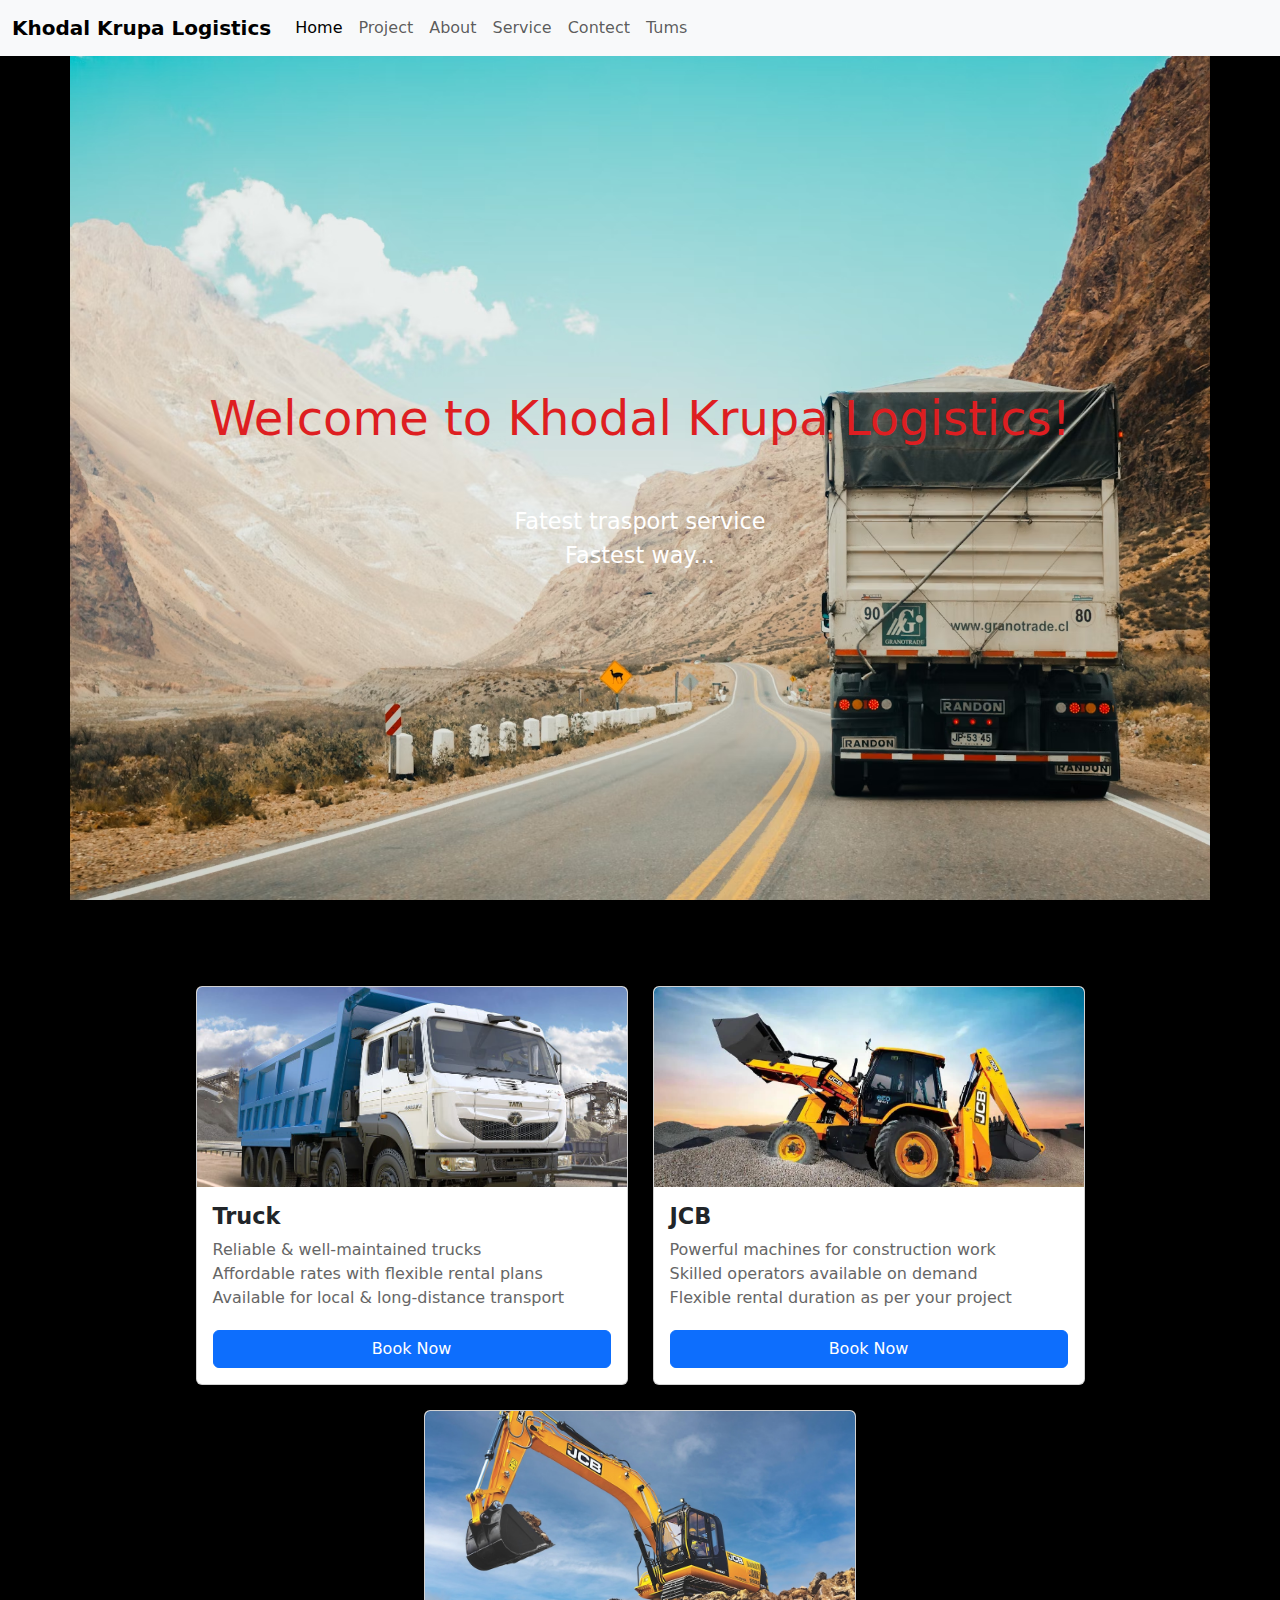
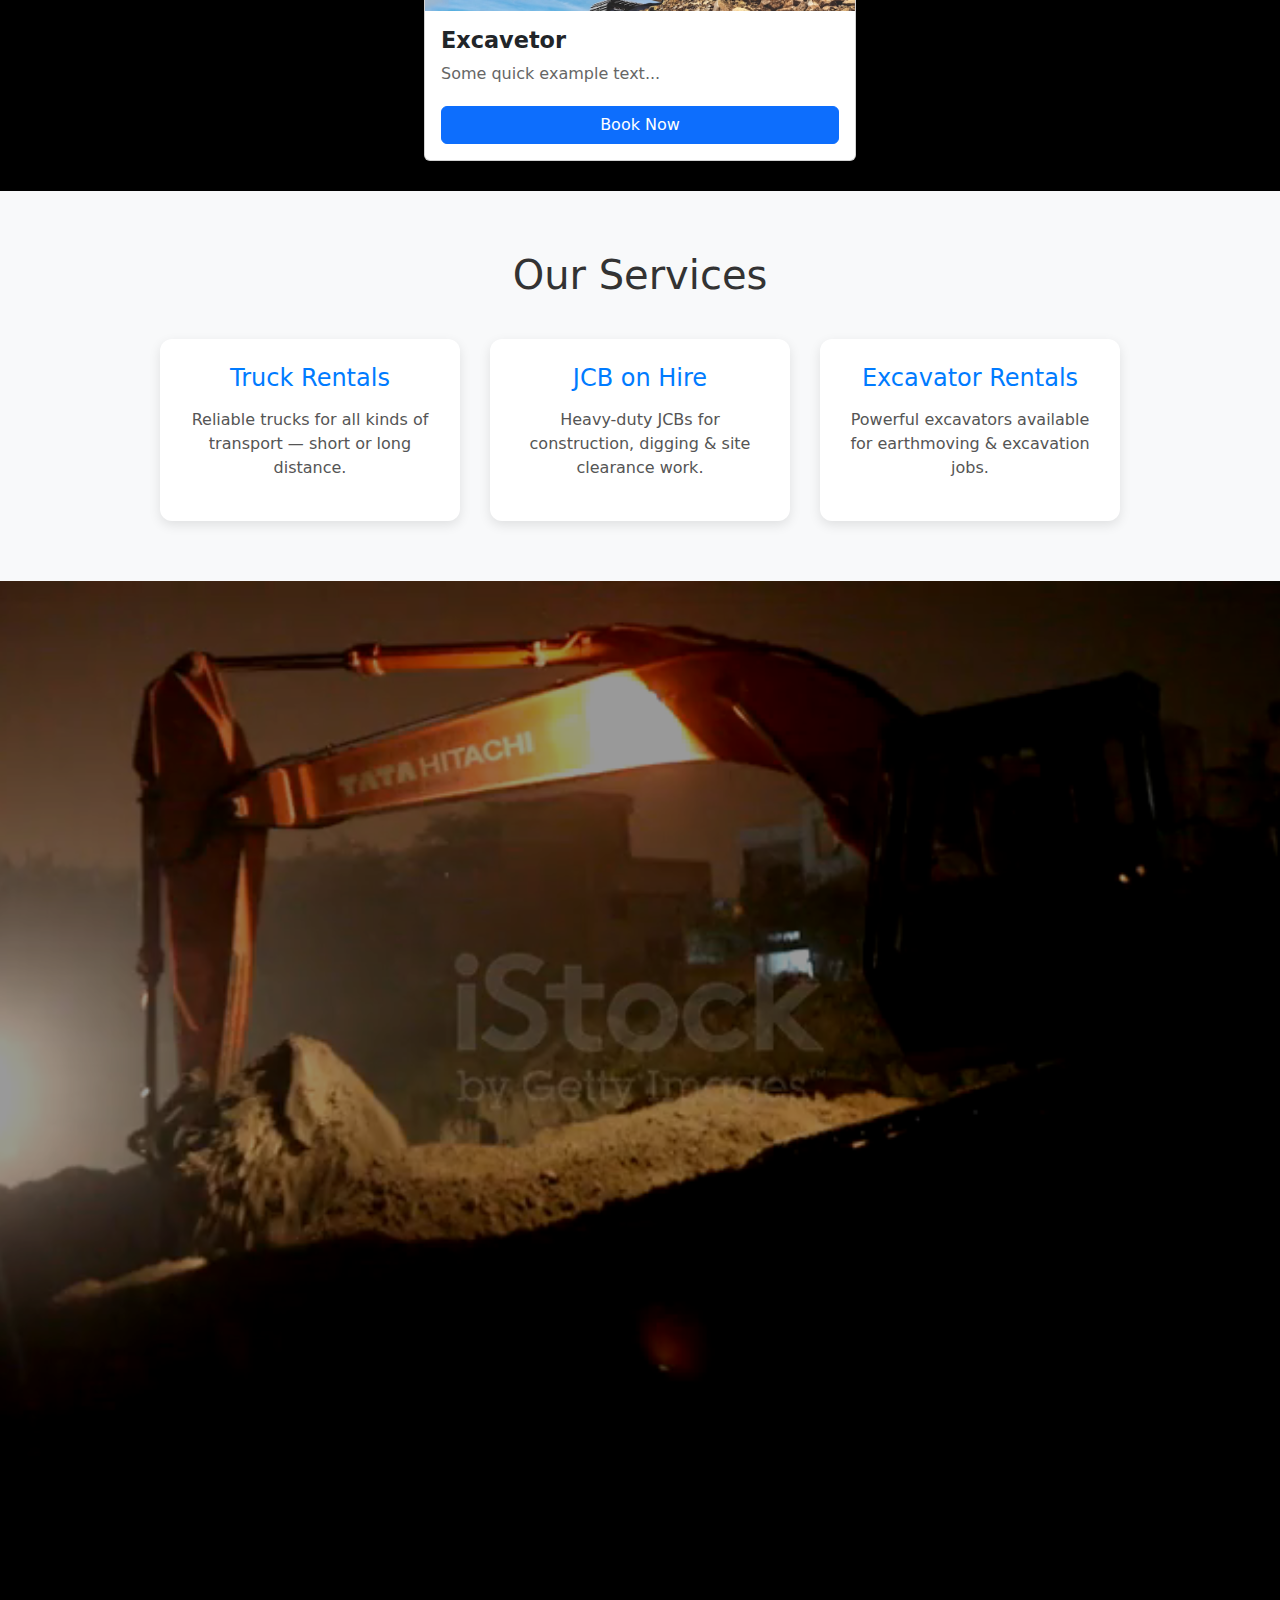
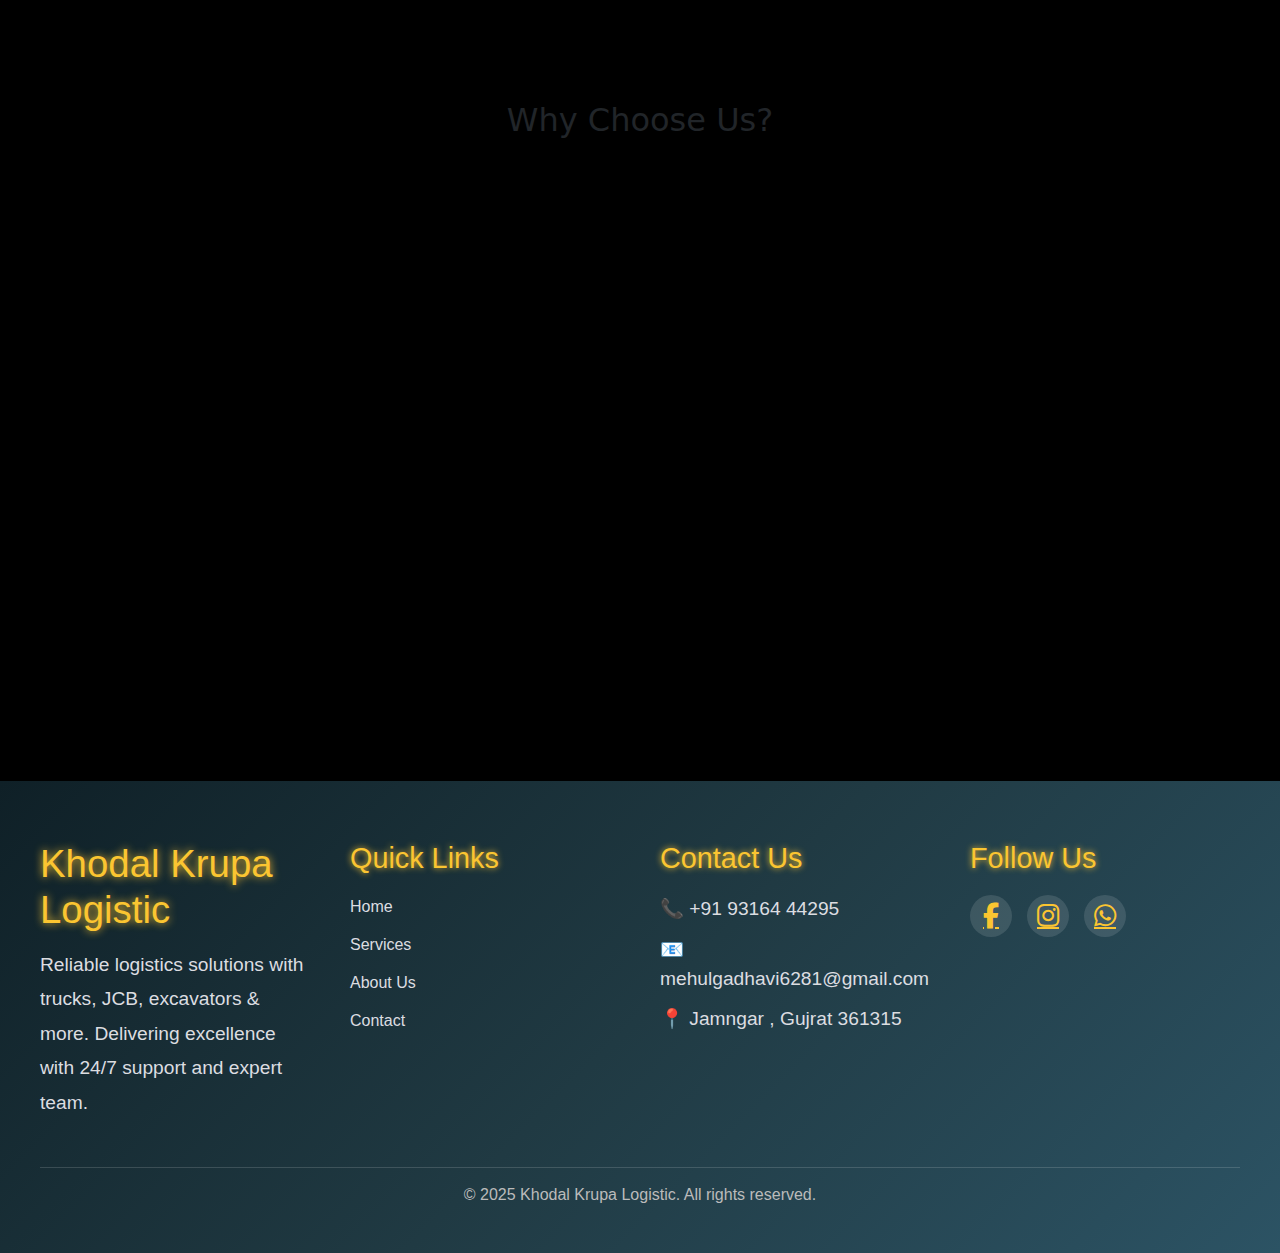
<file: index.html>
<!DOCTYPE html>
<html lang="en">

<head>
    <title>Khodal Krupa Logistic</title>
    <link rel="stylesheet" href="style.css">
    <link href="https://cdn.jsdelivr.net/npm/bootstrap@5.3.0/dist/css/bootstrap.min.css" rel="stylesheet">
    <link rel="stylesheet" href="https://cdnjs.cloudflare.com/ajax/libs/font-awesome/6.4.0/css/all.min.css" />

</head>

<body class="body">

    <nav class="navbar navbar-expand-lg navbar-light bg-light">
        <div class="container-fluid">
            <a class="navbar-brand ln bname" href="/index.html">Khodal Krupa Logistics</a>
            <button class="navbar-toggler" type="button" data-bs-toggle="collapse" data-bs-target="#navbarNavDropdown"
                aria-controls="navbarNavDropdown" aria-expanded="false" aria-label="Toggle navigation">
                <span class="navbar-toggler-icon"></span>
            </button>
            <div class="collapse navbar-collapse" id="navbarNavDropdown">
                <ul class="navbar-nav">
                    <li class="nav-item">
                        <a class="nav-link active" aria-current="page" href="/index.html">Home</a>
                    </li>
                    <li class="nav-item">
                        <a class="nav-link" href="/Project.html">Project</a>
                    </li>
                    <li class="nav-item">
                        <a class="nav-link" href="/About.html">About</a>
                    </li>
                    <li class="nav-item">
                        <a class="nav-link" href="/Service.html">Service</a>
                    </li>
                    <li class="nav-item">
                        <a class="nav-link" href="/Contect.html">Contect</a>
                    </li>
                    <li class="nav-item">
                        <a class="nav-link" href="/Tums.html">Tums</a>
                    </li>
                    <li class="nav-item  dd">
                        <ul class="dropdown-menu" aria-labelledby="navbarDropdownMenuLink">
                            <li><a class="dropdown-item" href="/Project.html">Project</a></li>
                            <li><a class="dropdown-item" href="/About.html">About</a></li>
                            <li><a class="dropdown-item" href="Service.html">Service</a></li>
                            <li><a class="dropdown-item" href="/Contect.html">Contect</a></li>
                            <li><a class="dropdown-item" href="/Tums.html">Tums</a></li>
                        </ul>
                    </li>
                </ul>
            </div>
        </div>
    </nav>
    <main>
        <div class="container">
            <h1 class="hname">Welcome to Khodal Krupa Logistics!</h1>
            <p class="sopan">Fatest trasport service <br> Fastest way...</p>
        </div>
        <div class="works">
            <div class="cards">

                <div class="card" style="width: 27rem;">
                    <img src="truck.jpg" class="card-img-top" alt="...">
                    <div class="card-body">
                        <h5 class="card-title">Truck</h5>
                        <p class="card-text">Reliable & well-maintained trucks <br>
                            Affordable rates with flexible rental plans <br>
                            Available for local & long-distance transport</p>
                        <a href="#" class="btn btn-primary">Book Now</a>
                    </div>
                </div>

                <div class="card" style="width: 27rem;">
                    <img src="jcb.jpg" class="card-img-top" alt="...">
                    <div class="card-body">
                        <h5 class="card-title jt">JCB</h5>
                        <p class="card-text">Powerful machines for construction work <br>
                            Skilled operators available on demand <br>
                            Flexible rental duration as per your project</p>
                        <a href="#" class="btn btn-primary">Book Now</a>
                    </div>
                </div>

                <div class="card" style="width: 27rem;">
                    <img src="hitachi.jpg" class="card-img-top" alt="...">
                    <div class="card-body">
                        <h5 class="card-title">Excavetor</h5>
                        <p class="card-text">Some quick example text...</p>
                        <a href="#" class="btn btn-primary">Book Now</a>
                    </div>
                </div>

            </div>
        </div>

        </div>
        </div>
        </div>
        </div>
    
    </main>
    <section class="our-services">
  <h2>Our Services</h2>
  <div class="service-cards">
    
    <div class="service-card">
      <h3>Truck Rentals</h3>
      <p>Reliable trucks for all kinds of transport — short or long distance.</p>
    </div>

    <div class="service-card">
      <h3>JCB on Hire</h3>
      <p>Heavy-duty JCBs for construction, digging & site clearance work.</p>
    </div>

    <div class="service-card">
      <h3>Excavator Rentals</h3>
      <p>Powerful excavators available for earthmoving & excavation jobs.</p>
    </div>

  </div>
</section>
<section class="video-section">
        <video autoplay muted loop playsinline class="background-video">
            <source src="video.mp4" type="video/mp4" />
            Your browser does not support the video tag.
        </video>
        <div class="video-overlay">
            <h1 class="animated-text">Welcome to Khodal Krupa Logistic</h1>
            <p class="animated-subtext">Reliable & Fast Logistics Solutions</p>
        </div>
    </section>
    <section class="why-choose section-padding">
  <div class="container">
    <h2>Why Choose Us?</h2>
    <ul class="highlights">
      <li><strong>10+ Years Experience</strong> in logistics and heavy machinery services.</li>
      <li><strong>500+ Happy Clients</strong> across various industries.</li>
      <li><strong>24/7 Support</strong> to assist you anytime.</li>
      <li><strong>Affordable Pricing</strong> without compromising quality.</li>
    </ul>
  </div>
</section>
    </head>
    <footer class="footer">
  <div class="footer-container">
    <div class="footer-about">
      <h3>Khodal Krupa Logistic</h3>
      <p>Reliable logistics solutions with trucks, JCB, excavators & more.  
      Delivering excellence with 24/7 support and expert team.</p>
    </div>
    <div class="footer-links">
      <h4>Quick Links</h4>
      <ul>
        <li><a href="#">Home</a></li>
        <li><a href="#">Services</a></li>
        <li><a href="#">About Us</a></li>
        <li><a href="#">Contact</a></li>
      </ul>
    </div>
    <div class="footer-contact">
      <h4>Contact Us</h4>
      <p>📞 +91 93164 44295</p>
      <p>📧 mehulgadhavi6281@gmail.com</p>
      <p>📍 Jamngar , Gujrat 361315</p>
    </div>
    <div class="footer-social">
      <h4>Follow Us</h4>
      
     <div class="social-icons">
  <a href="https://www.facebook.com/share/1C3GbJK323/" aria-label="Facebook" class="social-icon fb" target="_blank" rel="noopener noreferrer">
    <i class="fab fa-facebook-f"></i>
  </a>
  
  <a href="https://www.instagram.com/khodalkrupa_logistics?igsh=c2FpdHM1bWR1cnUy" aria-label="Instagram" class="social-icon ig" target="_blank" rel="noopener noreferrer">
    <i class="fab fa-instagram"></i>
  </a>
  <a href="https://wa.me/919316444295" aria-label="WhatsApp" class="social-icon wa" target="_blank" rel="noopener noreferrer">
    <i class="fab fa-whatsapp"></i>
  </a>
</div>

    </div>
  </div>
  <div class="footer-bottom">
    <p>© 2025 Khodal Krupa Logistic. All rights reserved.</p>
  </div>
</footer>

</body>

</html>
</file>
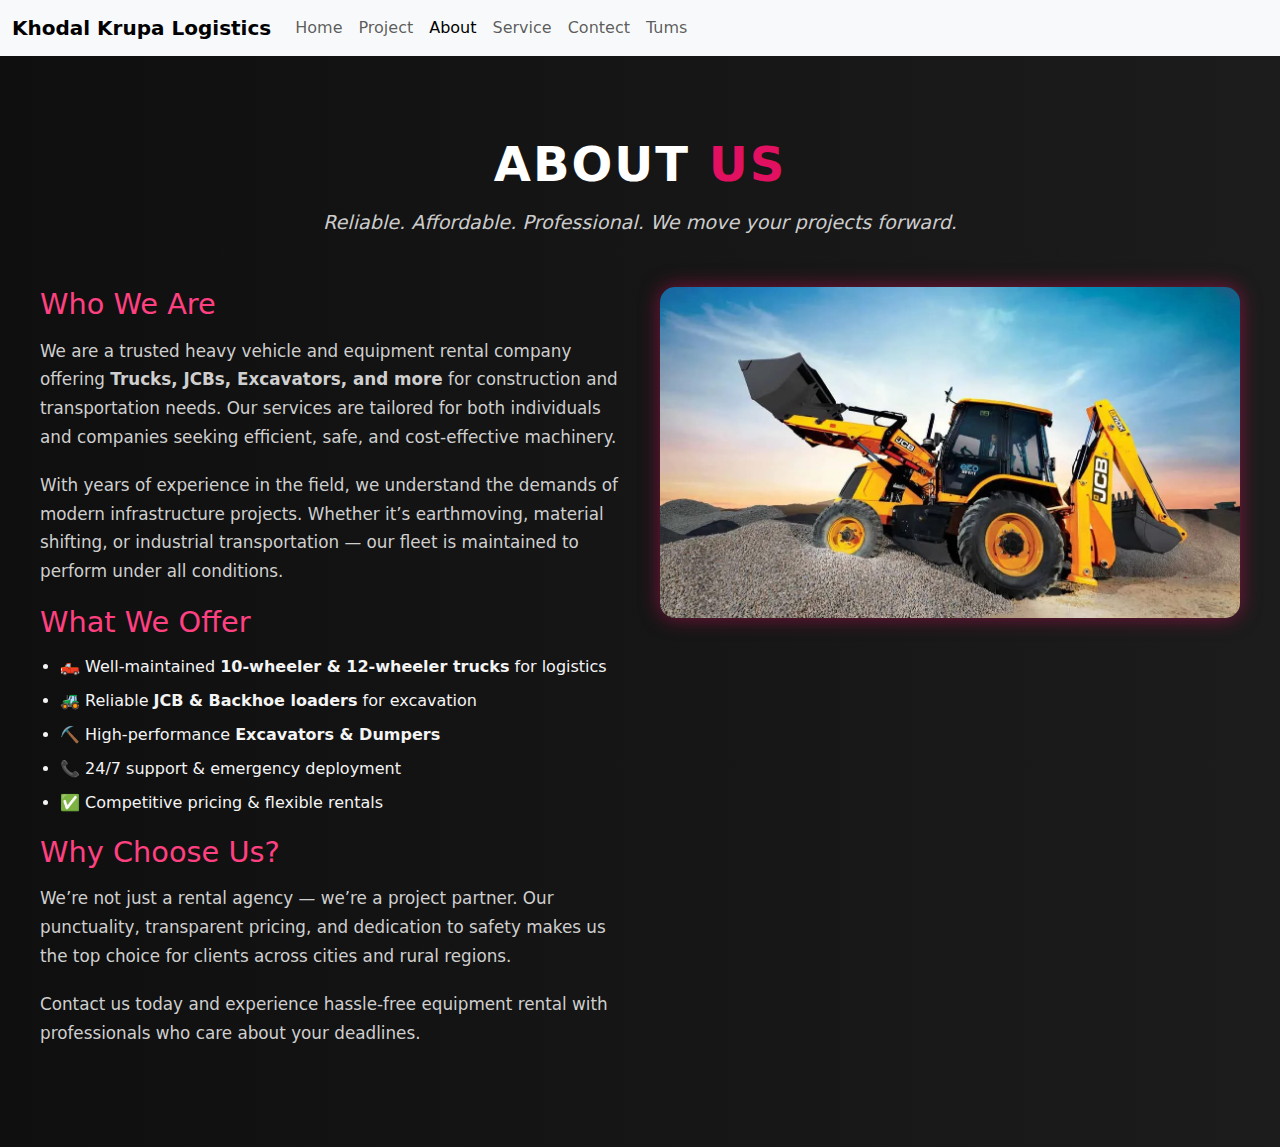
<file: About.html>
<!DOCTYPE html>
<html lang="en">

<head>
  <link rel="stylesheet" href="style.css">
  <link rel="stylesheet" href="abot.css">
  <title>Khodal Krupa-About</title>
  <link href="https://cdn.jsdelivr.net/npm/bootstrap@5.3.0/dist/css/bootstrap.min.css" rel="stylesheet">

</head>

<body>

  <nav class="navbar navbar-expand-lg navbar-light bg-light">
    <div class="container-fluid">
      <a class="navbar-brand ln" href="#">Khodal Krupa Logistics</a>
      <button class="navbar-toggler" type="button" data-bs-toggle="collapse" data-bs-target="#navbarNavDropdown"
        aria-controls="navbarNavDropdown" aria-expanded="false" aria-label="Toggle navigation">
        <span class="navbar-toggler-icon"></span>
      </button>
      <div class="collapse navbar-collapse" id="navbarNavDropdown">
        <ul class="navbar-nav">
          <li class="nav-item">
            <a class="nav-link" href="/index.html">Home</a>
          </li>
          <li class="nav-item">
            <a class="nav-link" href="/Project.html">Project</a>
          </li>
          <li class="nav-item">
            <a class="nav-link active" aria-current="page" href="/About.html">About</a>
          </li>
          <li class="nav-item">
            <a class="nav-link" href="/Service.html">Service</a>
          </li>
          <li class="nav-item">
            <a class="nav-link" href="/Contect.html">Contect</a>
          </li>
          <li class="nav-item">
            <a class="nav-link" href="/Tums.html">Tums</a>
          </li>
          <li class="nav-item dropdown">
            <ul class="dropdown-menu" aria-labelledby="navbarDropdownMenuLink">
              <li><a class="dropdown-item" href="/Project.html">Project</a></li>
              <li><a class="dropdown-item" href="/About.html">About</a></li>
              <li><a class="dropdown-item" href="Service.html">Service</a></li>
              <li><a class="dropdown-item" href="/Contect.html">Contect</a></li>
              <li><a class="dropdown-item" href="/Tums.html">Tums</a></li>
            </ul>
          </li>
        </ul>
      </div>
    </div>
  </nav>
  
    <section class="ab-wrapper">
    <div class="ab-container">
      <h1 class="ab-heading">About <span class="ab-highlight">Us</span></h1>
      <p class="ab-tagline">Reliable. Affordable. Professional. We move your projects forward.</p>

      <div class="ab-content">
        <div class="ab-text">
          <h2>Who We Are</h2>
          <p>
            We are a trusted heavy vehicle and equipment rental company offering <strong>Trucks, JCBs, Excavators, and more</strong> for construction and transportation needs. Our services are tailored for both individuals and companies seeking efficient, safe, and cost-effective machinery.
          </p>
          <p>
            With years of experience in the field, we understand the demands of modern infrastructure projects. Whether it’s earthmoving, material shifting, or industrial transportation — our fleet is maintained to perform under all conditions.
          </p>

          <h2>What We Offer</h2>
          <ul>
            <li>🛻 Well-maintained <strong>10-wheeler & 12-wheeler trucks</strong> for logistics</li>
            <li>🚜 Reliable <strong>JCB & Backhoe loaders</strong> for excavation</li>
            <li>⛏️ High-performance <strong>Excavators & Dumpers</strong></li>
            <li>📞 24/7 support & emergency deployment</li>
            <li>✅ Competitive pricing & flexible rentals</li>
          </ul>

          <h2>Why Choose Us?</h2>
          <p>
            We’re not just a rental agency — we’re a project partner. Our punctuality, transparent pricing, and dedication to safety makes us the top choice for clients across cities and rural regions.
          </p>
          <p>
            Contact us today and experience hassle-free equipment rental with professionals who care about your deadlines.
          </p>
        </div>

        <div class="ab-image">
          <img src="jcb.jpg" alt="Team with JCB and Trucks" />
        </div>
      </div>
    </div>
  </section>

  </head>

</body>

</html>
</file>
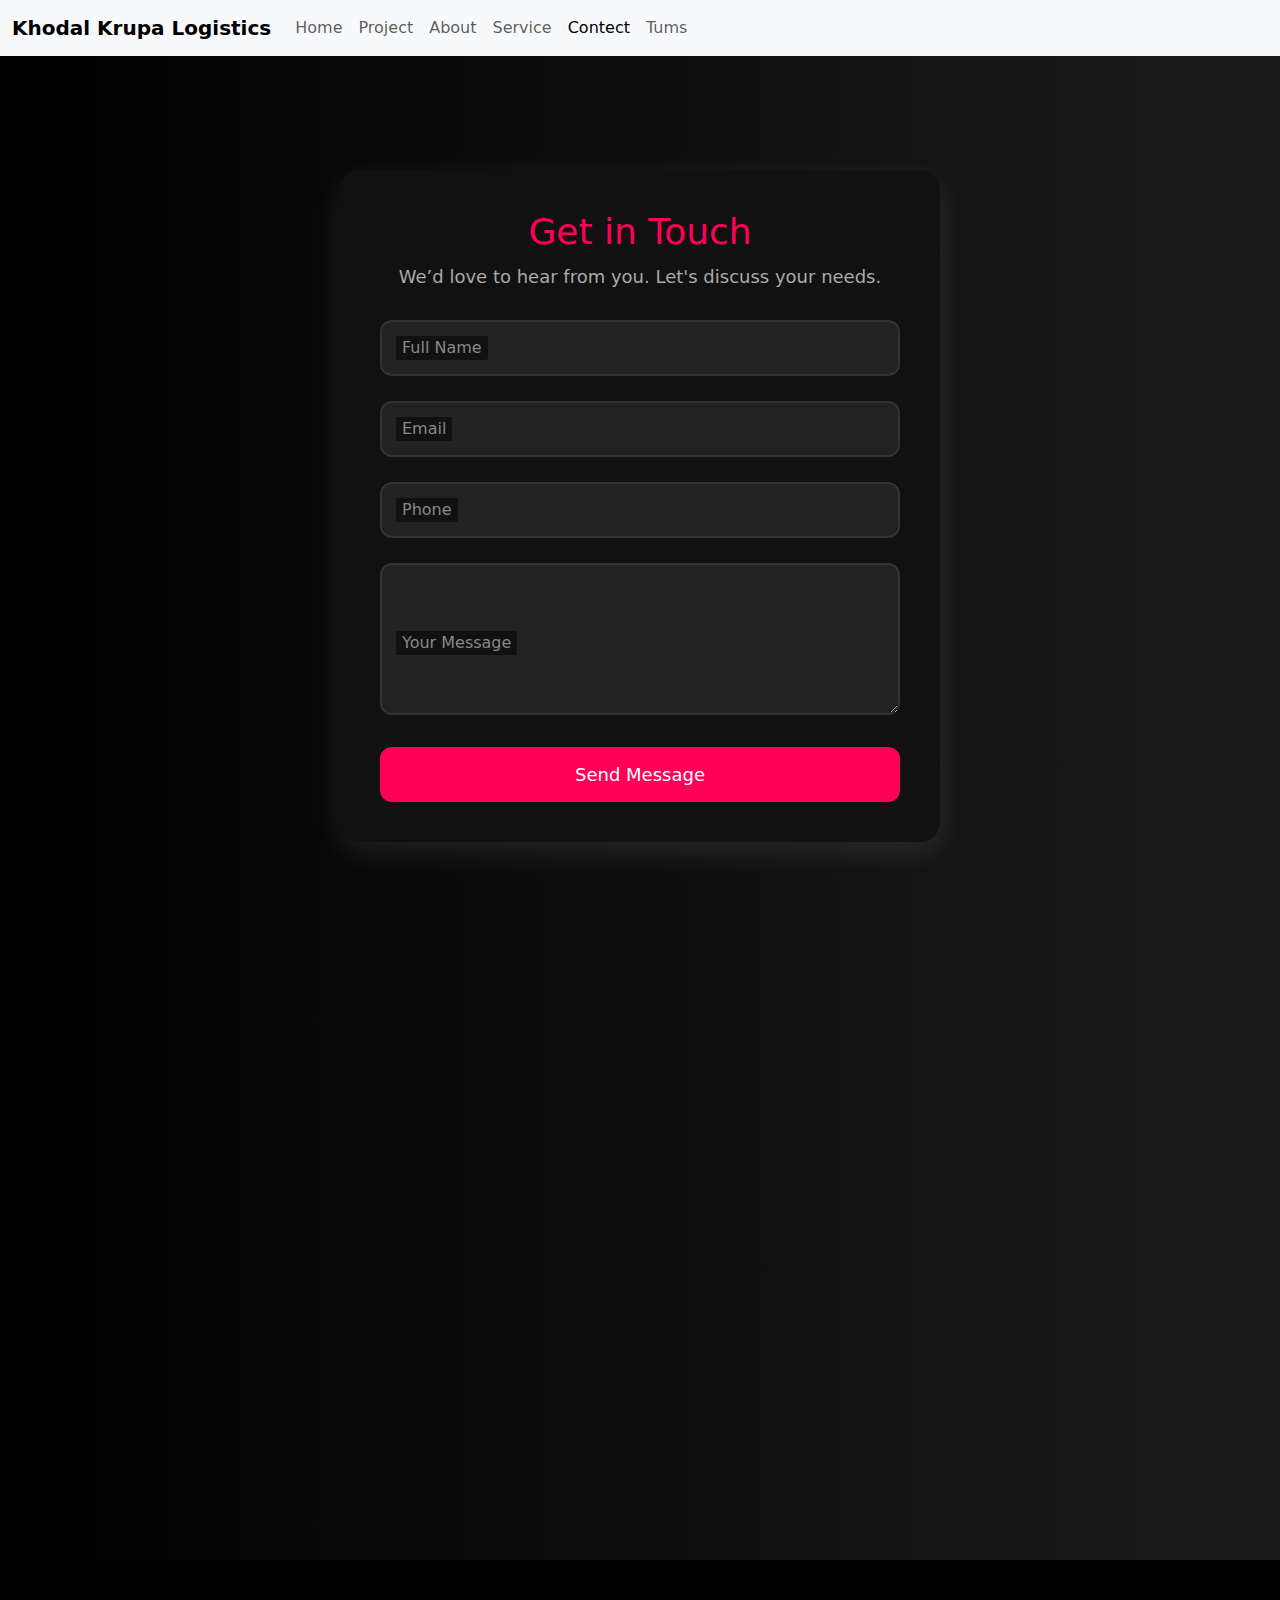
<file: Contect.html>
<!DOCTYPE html>
<html lang="en">

<head>
  <link rel="stylesheet" href="style.css">
  <link rel="stylesheet" href="contect.css">

  <link href="https://cdn.jsdelivr.net/npm/bootstrap@5.3.0/dist/css/bootstrap.min.css" rel="stylesheet">
  <script src="https://cdn.emailjs.com/dist/email.min.js"></script>
  <script src="script..js"></script>

</head>

<body>

  <nav class="navbar navbar-expand-lg navbar-light bg-light">
    <div class="container-fluid">
      <a class="navbar-brand ln" href="/index.html">Khodal Krupa Logistics</a>
      <button class="navbar-toggler" type="button" data-bs-toggle="collapse" data-bs-target="#navbarNavDropdown"
        aria-controls="navbarNavDropdown" aria-expanded="false" aria-label="Toggle navigation">
        <span class="navbar-toggler-icon"></span>
      </button>
      <div class="collapse navbar-collapse" id="navbarNavDropdown">
        <ul class="navbar-nav">
          <li class="nav-item">
            <a class="nav-link" href="/index.html">Home</a>
          </li>
          <li class="nav-item">
            <a class="nav-link" href="/Project.html">Project</a>
          </li>
          <li class="nav-item">
            <a class="nav-link" href="/About.html">About</a>
          </li>
          <li class="nav-item">
            <a class="nav-link" href="/Service.html">Service</a>
          </li>
          <li class="nav-item">
            <a class="nav-link active" aria-current="pagev" href="/Contect.html">Contect</a>
          </li>
          <li class="nav-item">
            <a class="nav-link" href="/Tums.html">Tums</a>
          </li>
          <li class="nav-item dropdown">
            <ul class="dropdown-menu" aria-labelledby="navbarDropdownMenuLink">
              <li><a class="dropdown-item" href="/Project.html">Project</a></li>
              <li><a class="dropdown-item" href="/About.html">About</a></li>
              <li><a class="dropdown-item" href="Service.html">Service</a></li>
              <li><a class="dropdown-item" href="/Contect.html">Contect</a></li>
              <li><a class="dropdown-item" href="/Tums.html">Tums</a></li>
            </ul>
          </li>
        </ul>
      </div>
    </div>
  </nav>
  <section class="cu-wrapper">
    <div class="cu-content">
      <h1 class="cu-title">Get in Touch</h1>
      <p class="cu-subtitle">We’d love to hear from you. Let's discuss your needs.</p>

      <form class="cu-form" id="contact-form">
  <div class="cu-input-group">
    <input type="text" id="cu-name" name="cu_name" required />
    <label for="cu-name">Full Name</label>
  </div>

  <div class="cu-input-group">
    <input type="email" id="cu-email" name="cu_email" required />
    <label for="cu-email">Email</label>
  </div>

  <div class="cu-input-group">
    <input type="tel" id="cu-phone" name="cu_phone" required />
    <label for="cu-phone">Phone</label>
  </div>

  <div class="cu-input-group">
    <textarea id="cu-message" name="cu_message" rows="5" required></textarea>
    <label for="cu-message">Your Message</label>
  </div>

  <button type="submit" class="cu-button">Send Message</button>
</form>



    </div>
  </section>
  <section class="owner-info-section">
    <div class="owner-info-content">
      <h2 class="om">Transport Owner Information</h2>
      <p class="on"><strong class="on">Name:</strong>&nbsp;
      <p>Khodidan Gadhavi</p>
      </p>
      <p class="on"><strong class="on">Email:</strong>&nbsp;
      <p></p>mehulgadhavi6281@gmail.com</p>
      </p>
      <p class="on"><strong class="on">Phone Number:</strong> &nbsp;
      <p></p> 9510810077</p>
      </p>
    </div>
  </section>

  </head>

</body>

</html>
</file>
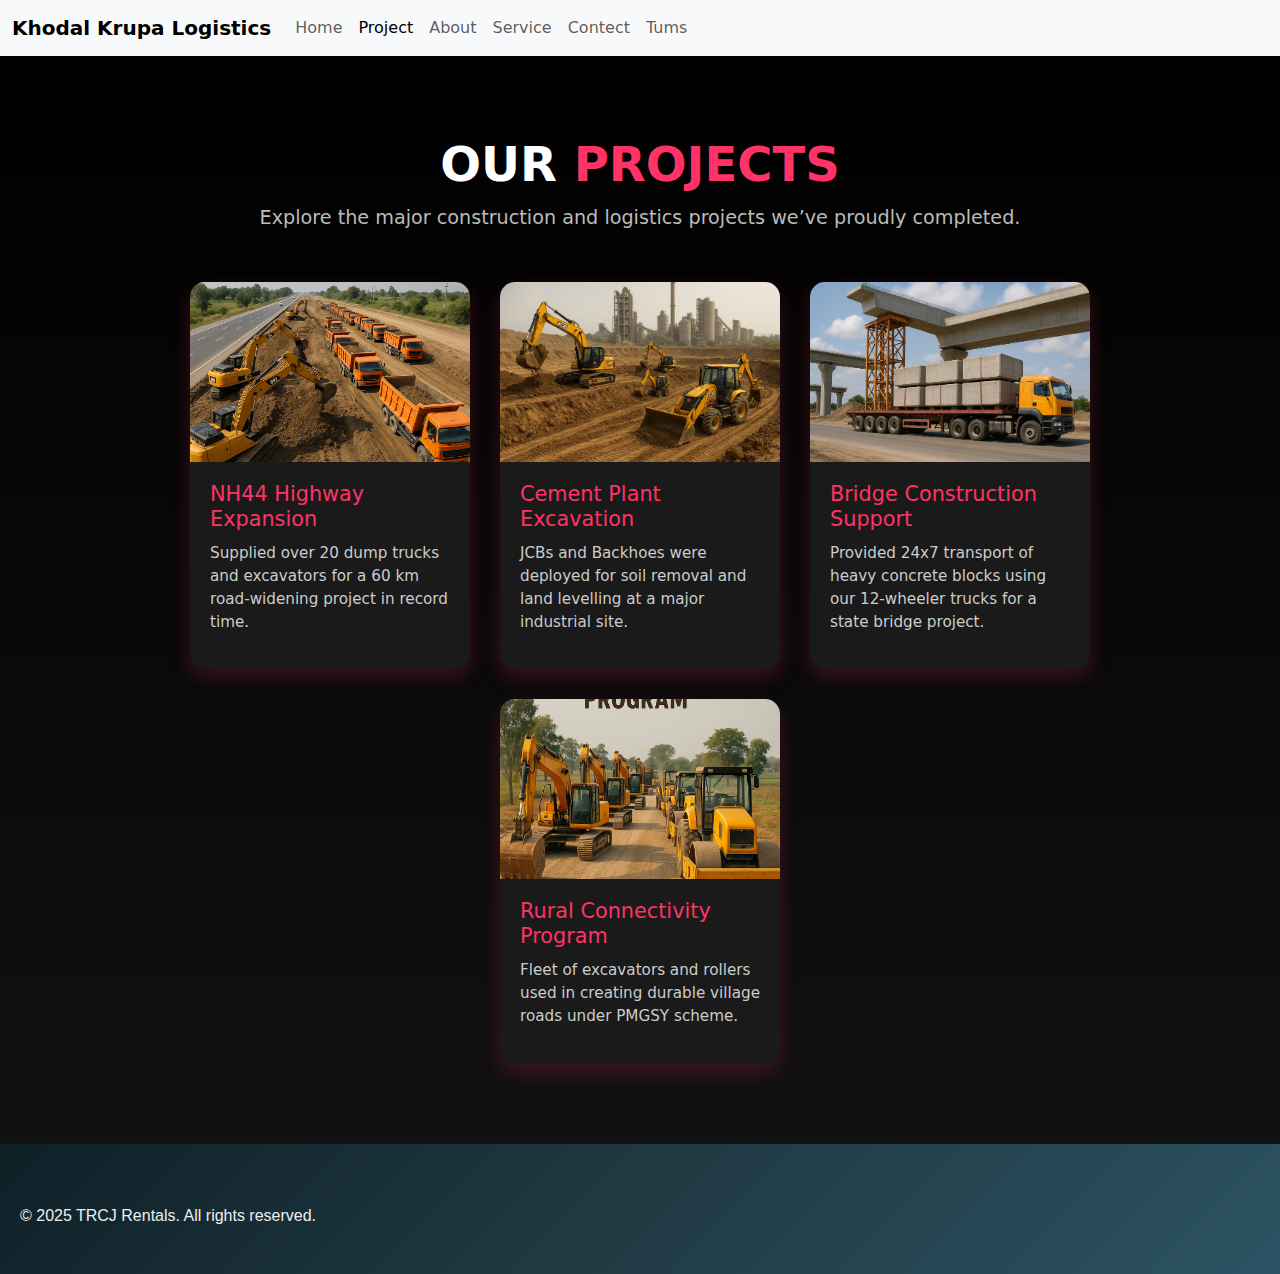
<file: Project.html>
<!DOCTYPE html>
<html lang="en">

<head>
    <link rel="stylesheet" href="style.css">
    <link rel="stylesheet" href="project.css">

     <link href="https://cdn.jsdelivr.net/npm/bootstrap@5.3.0/dist/css/bootstrap.min.css" rel="stylesheet">

</head>

<body>

    <nav class="navbar navbar-expand-lg navbar-light bg-light">
  <div class="container-fluid">
<a class="navbar-brand ln" href="/index.html">Khodal Krupa Logistics</a>
    <button class="navbar-toggler" type="button" data-bs-toggle="collapse" data-bs-target="#navbarNavDropdown" aria-controls="navbarNavDropdown" aria-expanded="false" aria-label="Toggle navigation">
      <span class="navbar-toggler-icon"></span>
    </button>
    <div class="collapse navbar-collapse" id="navbarNavDropdown">
      <ul class="navbar-nav">
        <li class="nav-item">
          <a class="nav-link" href="/index.html">Home</a>
        </li>
        <li class="nav-item">
          <a class="nav-link  active" aria-current="page" href="/Project.html">Project</a>
        </li>
        <li class="nav-item">
          <a class="nav-link" href="/About.html">About</a>
        </li>
        <li class="nav-item">
          <a class="nav-link" href="/Service.html">Service</a>
        </li>
        <li class="nav-item">
          <a class="nav-link" href="/Contect.html">Contect</a>
        </li>
        <li class="nav-item">
          <a class="nav-link" href="/Tums.html">Tums</a>
        </li>
        <li class="nav-item dropdown">
          <ul class="dropdown-menu" aria-labelledby="navbarDropdownMenuLink">
            <li><a class="dropdown-item" href="/Project.html">Project</a></li>
            <li><a class="dropdown-item" href="/About.html">About</a></li>
            <li><a class="dropdown-item" href="Service.html">Service</a></li>
            <li><a class="dropdown-item" href="/Contect.html">Contect</a></li>
            <li><a class="dropdown-item" href="/Tums.html">Tums</a></li>
          </ul>
        </li>
      </ul>
    </div>
  </div>
</nav>
  </header>
<section class="pj-wrapper">
    <div class="pj-container">
      <h1 class="pj-title">Our <span class="pj-highlight">Projects</span></h1>
      <p class="pj-subtitle">Explore the major construction and logistics projects we’ve proudly completed.</p>

      <div class="pj-grid">

        <!-- Project Card 1 -->
        <div class="pj-card">
          <img src="01.png" alt="Highway Construction" />
          <div class="pj-content">
            <h3>NH44 Highway Expansion</h3>
            <p>Supplied over 20 dump trucks and excavators for a 60 km road-widening project in record time.</p>
          </div>
        </div>

        <!-- Project Card 2 -->
        <div class="pj-card">
          <img src="02.jpg" alt="Industrial Site Work" />
          <div class="pj-content">
            <h3>Cement Plant Excavation</h3>
            <p>JCBs and Backhoes were deployed for soil removal and land levelling at a major industrial site.</p>
          </div>
        </div>

        <!-- Project Card 3 -->
        <div class="pj-card">
          <img src="03.png" alt="Bridge Material Transport" />
          <div class="pj-content">
            <h3>Bridge Construction Support</h3>
            <p>Provided 24x7 transport of heavy concrete blocks using our 12-wheeler trucks for a state bridge project.</p>
          </div>
        </div>

        <!-- Project Card 4 -->
        <div class="pj-card">
          <img src="04.png" alt="Rural Road Development" />
          <div class="pj-content">
            <h3>Rural Connectivity Program</h3>
            <p>Fleet of excavators and rollers used in creating durable village roads under PMGSY scheme.</p>
          </div>
        </div>

      </div>
    </div>
  </section>


  <footer class="footer">
    <p>&copy; 2025 TRCJ Rentals. All rights reserved.</p>
  </footer>

    </head>

</body>

</html>
</file>
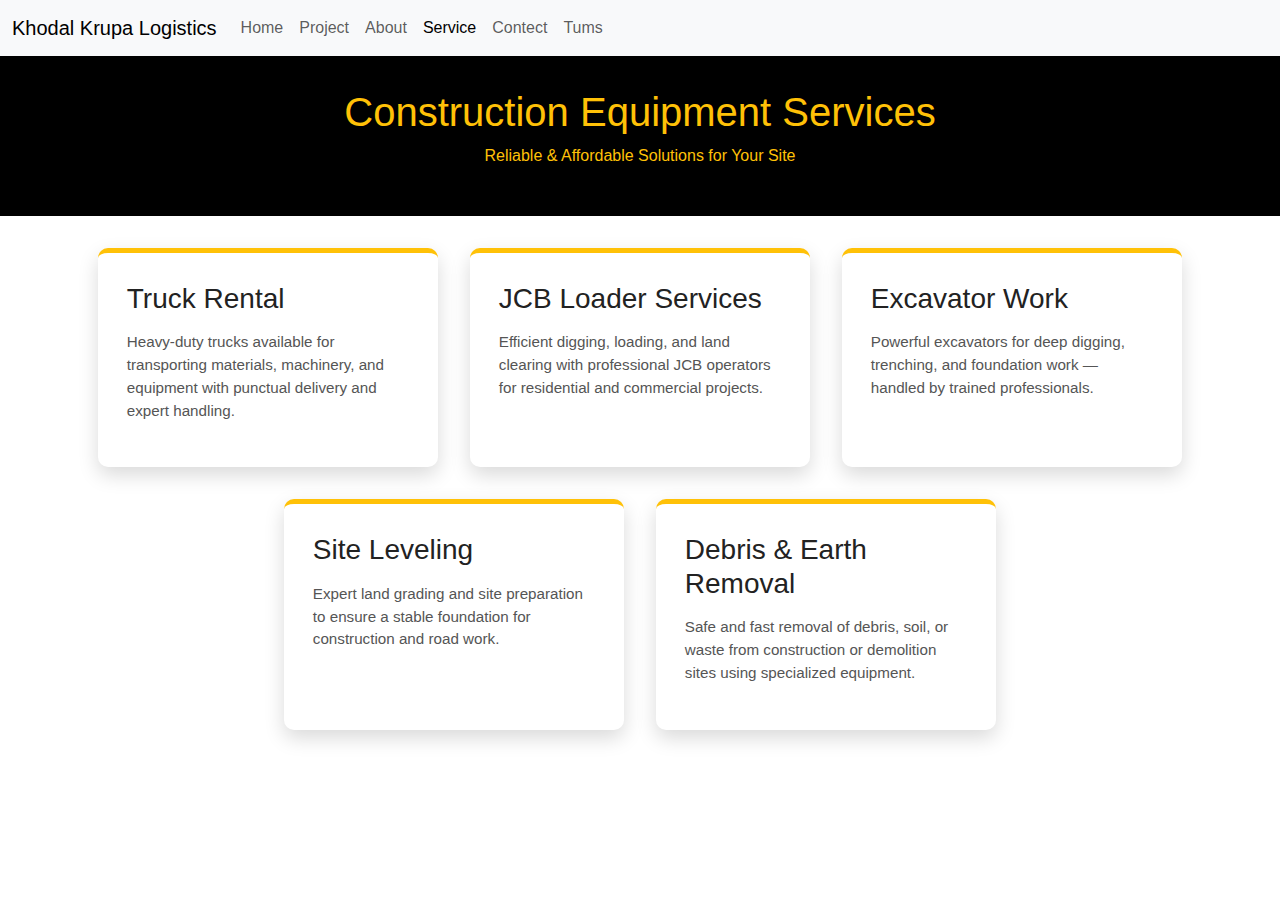
<file: Service.html>
<!DOCTYPE html>
<html lang="en">

<head>
  <link rel="stylesheet" href="service.css" .css">
  <!-- <link rel="stylesheet" href="style.css"> -->

  <link href="https://cdn.jsdelivr.net/npm/bootstrap@5.3.0/dist/css/bootstrap.min.css" rel="stylesheet">

</head>

<body>

  <nav class="navbar navbar-expand-lg navbar-light bg-light">
    <div class="container-fluid">
      <a class="navbar-brand ln" href="index.html">Khodal Krupa Logistics</a>
      <button class="navbar-toggler" type="button" data-bs-toggle="collapse" data-bs-target="#navbarNavDropdown"
        aria-controls="navbarNavDropdown" aria-expanded="false" aria-label="Toggle navigation">
        <span class="navbar-toggler-icon"></span>
      </button>
      <div class="collapse navbar-collapse" id="navbarNavDropdown">
        <ul class="navbar-nav">
          <li class="nav-item">
            <a class="nav-link" href="/index.html">Home</a>
          </li>
          <li class="nav-item">
            <a class="nav-link" href="/Project.html">Project</a>
          </li>
          <li class="nav-item">
            <a class="nav-link" href="/About.html">About</a>
          </li>
          <li class="nav-item">
            <a class="nav-link active" aria-current="page" href="/Service.html">Service</a>
          </li>
          <li class="nav-item">
            <a class="nav-link" href="Contect.html">Contect</a>
          </li>
          <li class="nav-item">
            <a class="nav-link" href="Tums.html">Tums</a>
          </li>
          <li class="nav-item dropdown">
            <ul class="dropdown-menu" aria-labelledby="navbarDropdownMenuLink">
              <li><a class="dropdown-item" href="/Project.html">Project</a></li>
              <li><a class="dropdown-item" href="/About.html">About</a></li>
              <li><a class="dropdown-item" href="Service.html">Service</a></li>
              <li><a class="dropdown-item" href="/Contect.html">Contect</a></li>
              <li><a class="dropdown-item" href="/Tums.html">Tums</a></li>
            </ul>
          </li>
        </ul>
      </div>
    </div>
  </nav>

  <header>
    <h1>Construction Equipment Services</h1>
    <p>Reliable & Affordable Solutions for Your Site</p>
  </header>

  <section class="services-wrapper">
    <div class="service-box">
      <h3>Truck Rental</h3>
      <p>Heavy-duty trucks available for transporting materials, machinery, and equipment with punctual delivery and expert handling.</p>
    </div>

    <div class="service-box">
      <h3>JCB Loader Services</h3>
      <p>Efficient digging, loading, and land clearing with professional JCB operators for residential and commercial projects.</p>
    </div>

    <div class="service-box">
      <h3>Excavator Work</h3>
      <p>Powerful excavators for deep digging, trenching, and foundation work — handled by trained professionals.</p>
    </div>

    <div class="service-box">
      <h3>Site Leveling</h3>
      <p>Expert land grading and site preparation to ensure a stable foundation for construction and road work.</p>
    </div>

    <div class="service-box">
      <h3>Debris & Earth Removal</h3>
      <p>Safe and fast removal of debris, soil, or waste from construction or demolition sites using specialized equipment.</p>
    </div>
  </section>
  </head>

</body>

</html>
</file>
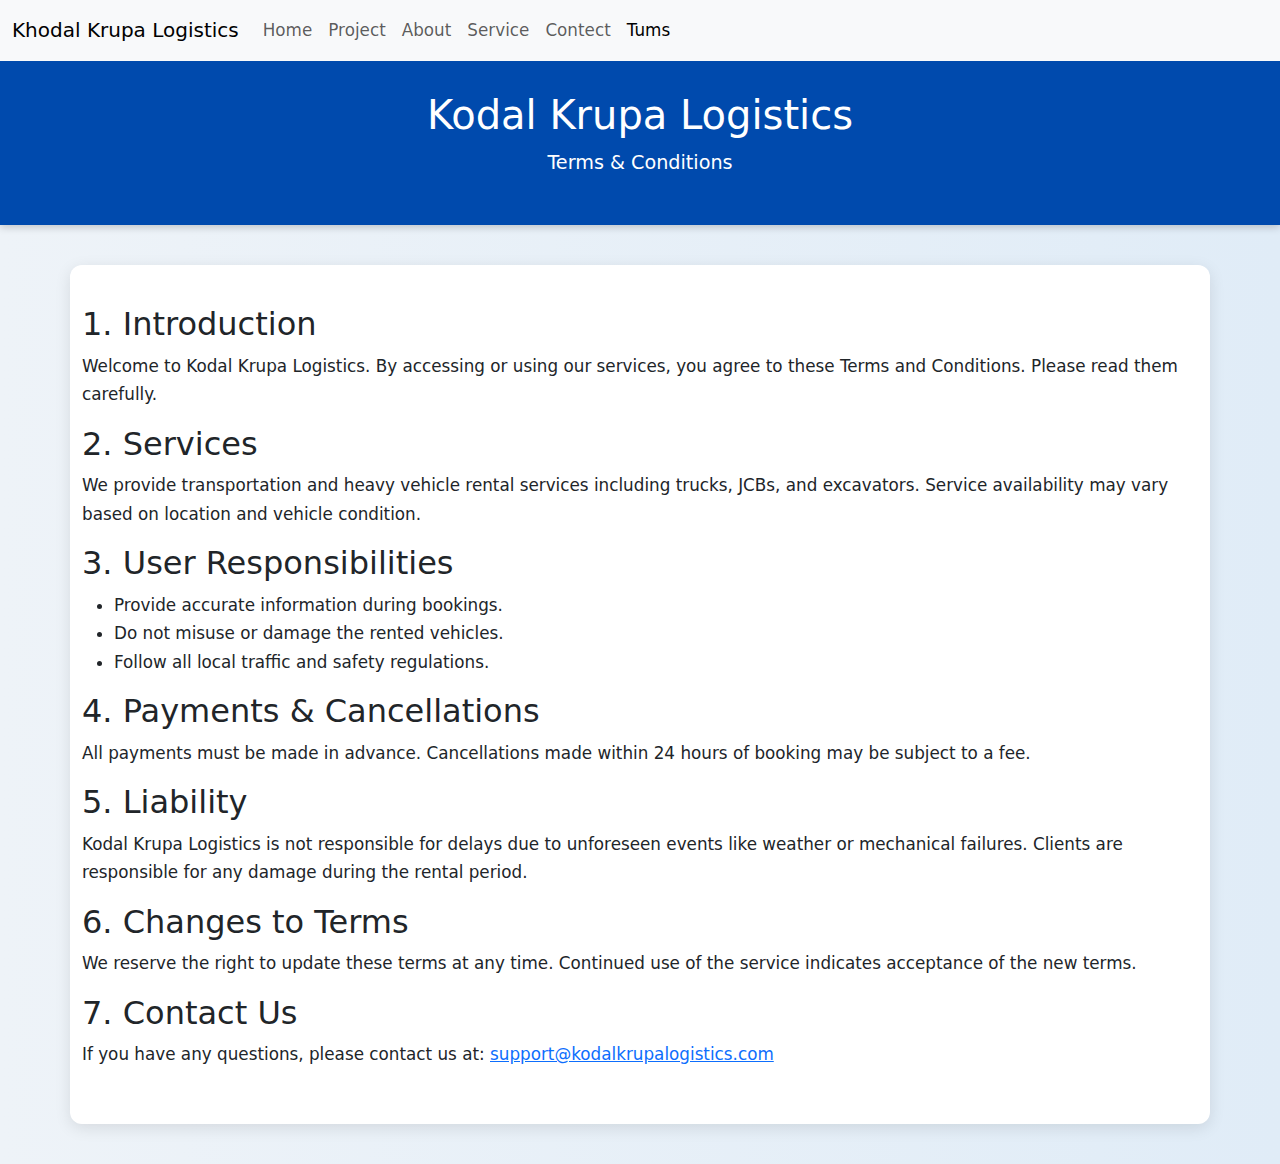
<file: Tums.html>
<!DOCTYPE html>
<html lang="en">

<head>
  <!-- <link rel="stylesheet" href="style.css"> -->
  <link rel="stylesheet" href="tums.css">
  <link href="https://cdn.jsdelivr.net/npm/bootstrap@5.3.0/dist/css/bootstrap.min.css" rel="stylesheet">

</head>

<body class="bg-light">

  <nav class="navbar navbar-expand-lg navbar-light bg-light">
    <div class="container-fluid">
      <a class="navbar-brand ln" href="/index.html">Khodal Krupa Logistics</a>
      <button class="navbar-toggler" type="button" data-bs-toggle="collapse" data-bs-target="#navbarNavDropdown"
        aria-controls="navbarNavDropdown" aria-expanded="false" aria-label="Toggle navigation">
        <span class="navbar-toggler-icon"></span>
      </button>
      <div class="collapse navbar-collapse" id="navbarNavDropdown">
        <ul class="navbar-nav">
          <li class="nav-item">
            <a class="nav-link " href="/index.html">Home</a>
          </li>
          <li class="nav-item">
            <a class="nav-link" href="/Project.html">Project</a>
          </li>
          <li class="nav-item">
            <a class="nav-link" href="About.html">About</a>
          </li>
          <li class="nav-item">
            <a class="nav-link" href="/Service.html">Service</a>
          </li>
          <li class="nav-item">
            <a class="nav-link" href="/Contect.html">Contect</a>
          </li>
          <li class="nav-item">
            <a class="nav-link active" aria-current="page" href="/Tums.html">Tums</a>
          </li>
          <li class="nav-item dropdown">
            <ul class="dropdown-menu" aria-labelledby="navbarDropdownMenuLink">
              <li><a class="dropdown-item" href="/Project.html">Project</a></li>
              <li><a class="dropdown-item" href="/About.html">About</a></li>
              <li><a class="dropdown-item" href="Service.html">Service</a></li>
              <li><a class="dropdown-item" href="/Contect.html">Contect</a></li>
              <li><a class="dropdown-item" href="/Tums.html">Tums</a></li>
            </ul>
          </li>
        </ul>
      </div>
    </div>
  </nav>
  <header>
    <h1>Kodal Krupa Logistics</h1>
    <p>Terms & Conditions</p>
  </header>

  <div class="container">
    <h2>1. Introduction</h2>
    <p>
      Welcome to Kodal Krupa Logistics. By accessing or using our services, you agree to these Terms and Conditions. Please read them carefully.
    </p>

    <h2>2. Services</h2>
    <p>
      We provide transportation and heavy vehicle rental services including trucks, JCBs, and excavators. Service availability may vary based on location and vehicle condition.
    </p>

    <h2>3. User Responsibilities</h2>
    <ul>
      <li>Provide accurate information during bookings.</li>
      <li>Do not misuse or damage the rented vehicles.</li>
      <li>Follow all local traffic and safety regulations.</li>
    </ul>

    <h2>4. Payments & Cancellations</h2>
    <p>
      All payments must be made in advance. Cancellations made within 24 hours of booking may be subject to a fee.
    </p>

    <h2>5. Liability</h2>
    <p>
      Kodal Krupa Logistics is not responsible for delays due to unforeseen events like weather or mechanical failures. Clients are responsible for any damage during the rental period.
    </p>

    <h2>6. Changes to Terms</h2>
    <p>
      We reserve the right to update these terms at any time. Continued use of the service indicates acceptance of the new terms.
    </p>

    <h2>7. Contact Us</h2>
    <p>
      If you have any questions, please contact us at: <a href="mailto:support@kodalkrupalogistics.com">support@kodalkrupalogistics.com</a>
    </p>
  </div>
  </head>

</body>

</html>
</file>
<file: service.css>
* {
  margin: 0;
  padding: 0;
  box-sizing: border-box;
  font-family: "Segoe UI", sans-serif;
  
}

body {
  background: #000000;
  background-color: #000000;
  color: #333;
  line-height: 1.6;
}

header {
  background: #000000;
  color: #ffc107;
  padding: 2rem;
  text-align: center;
  animation: slideDown 1s ease-in-out;
}

@keyframes slideDown {
  from {
    transform: translateY(-50px);
    opacity: 0;
  }
  to {
    transform: translateY(0);
    opacity: 1;
  }
}

.services-wrapper {
  bg
  max-width: 1200px;
  margin: auto;
  padding: 2rem;
  display: flex;
  flex-wrap: wrap;
  gap: 2rem;
  justify-content: center;
}

.service-box {
  background: white;
  border-radius: 10px;
  box-shadow: 0 8px 20px rgba(0, 0, 0, 0.15);
  flex: 1 1 300px;
  max-width: 340px;
  padding: 1.8rem;
  transition: transform 0.3s ease, box-shadow 0.3s ease;
  animation: fadeIn 1s ease forwards;
  border-top: 5px solid #ffc107;
}

.service-box:hover {
  transform: translateY(-8px);
  box-shadow: 0 12px 30px rgba(0, 0, 0, 0.2);
}

@keyframes fadeIn {
  from {
    opacity: 0;
    transform: scale(0.95);
  }
  to {
    opacity: 1;
    transform: scale(1);
  }
}

.service-box h3 {
  color: #222;
  margin-bottom: 1rem;
}

.service-box p {
  font-size: 0.95rem;
  color: #555;
}

footer {
  text-align: center;
  padding: 1rem;
  background: #222;
  color: #ffc107;
}

@media (max-width: 768px) {
  .services-wrapper {
    flex-direction: column;
    align-items: center;
  }
}
</file>
<file: tums.css>
:root {
  --primary-color: #004aad;       /* Navy Blue */
  --accent-color: #f4a261;        /* Soft Orange */
  --background: #000000;          /* Light Blue-Gray Gradient Base */
  --background-gradient-start: #eef3f8;
  --background-gradient-end: #e0ecf7;
  --text-color: #333;
}
.bg-light {
 background-color: #000000;
}
body {
  background-color: #000000;
  font-family: 'Segoe UI', Tahoma, Geneva, Verdana, sans-serif;
  background: linear-gradient(to right, var(--background-gradient-start), var(--background-gradient-end));
  margin: 0;
  padding: 0;
  color: var(--text-color);
}

header {
  background-color: var(--primary-color);
  color: #fff;
  padding: 30px 0;
  text-align: center;
  box-shadow: 0 2px 8px rgba(0,0,0,0.2);
}

header h1 {
  margin: 0;
  font-size: 2.5rem;
}

header p {
  font-size: 1.2rem;
  margin-top: 8px;
}

.container {
  max-width: 900px;
  margin: 40px auto;
  background: #fff;
  padding: 40px;
  border-radius: 12px;
  box-shadow: 0 4px 16px rgba(0,0,0,0.1);
}

h2 {
  color: var(--primary-color);
  margin-top: 30px;
  font-size: 1.6rem;
}

p, li {
  font-size: 1.05rem;
  line-height: 1.7;
}

ul {
  padding-left: 20px;
}

a {
  color: var(--accent-color);
  text-decoration: none;
}

a:hover {
  text-decoration: underline;
}
</file>
<file: style.css>
/* Reset and base */
* {
  margin: 0;
  padding: 0;
  box-sizing: border-box;
}

html, body {
  margin: 0;
  padding: 0;
  background-color: #000 !important;
  font-family: 'Segoe UI', sans-serif;
  scroll-behavior: smooth;
}

/* Cursor effect */
.card, .service-card, .btn-primary {
  cursor: pointer;
}

/* Logo & Nav */
.logo-container {
  margin-left: 20px;
}

.dd {
  justify-content: center;
}

.ln, .name {
  color: #e11060;
  font-size: 24px;
  font-weight: bold;
}

.bname {
  color: #f36d4b;
}

.item {
  padding: 10px 20px;
  color: #dc2020;
}

/* Hero Section */
.container {
  min-height: 100vh;
  width: 100%;
  background: url('bggg.avif') center/cover no-repeat fixed;
  display: flex;
  flex-direction: column;
  justify-content: center;
  align-items: center;
  animation: fadeIn 2s ease-in-out;
}

/* Hero content */
.sopan {
  margin: 50px;
  color: #fff;
  font-size: 1.4rem;
  text-align: center;
  animation: fadeUp 1s ease-in-out;
}

.hname {
  font-size: 3rem;
  color: #de1e21;
  text-align: center;
  animation: zoomIn 1s ease-in-out;
}

/* Cards section */
.works {
  background-color: #000;
}

.cards {
  display: flex;
  gap: 25px;
  justify-content: center;
  flex-wrap: wrap;
  padding: 30px;
}

.card {
  width: 300px;
  background-color: #fff;
  border-radius: 15px;
  box-shadow: 0 8px 20px rgba(0, 0, 0, 0.1);
  overflow: hidden;
  transition: transform 0.3s ease, box-shadow 0.3s ease;
}

.card:hover {
  transform: translateY(-10px) scale(1.02);
  box-shadow: 0 15px 30px rgba(0, 0, 0, 0.3);
}

.card img {
  width: 100%;
  height: 200px;
  object-fit: cover;
  transition: transform 0.3s ease;
}

.card:hover img {
  transform: scale(1.05);
}

.card-body {
  padding: 20px;
  display: flex;
  flex-direction: column;
}

.card-title {
  font-size: 1.4rem;
  font-weight: 700;
  margin-bottom: 10px;
  color: #333;
}

.card-text {
  font-size: 1rem;
  color: #666;
  flex-grow: 1;
  margin-bottom: 20px;
}

.btn-primary {
  background-color: #007bff;
  border: none;
  padding: 10px 18px;
  border-radius: 8px;
  font-size: 1rem;
  color: white;
  text-decoration: none;
  transition: background-color 0.3s ease;
}

.btn-primary:hover {
  background-color: #0056b3;
}

/* Service Section */
.our-services {
  background-color: #f8f9fa;
  padding: 60px 20px;
  text-align: center;
}

.our-services h2 {
  font-size: 2.5rem;
  margin-bottom: 40px;
  color: #333;
  animation: fadeIn 1.5s ease-in-out;
}

.service-cards {
  display: flex;
  justify-content: center;
  flex-wrap: wrap;
  gap: 30px;
}

.service-card {
  background-color: #ffffff;
  padding: 25px 20px;
  border-radius: 12px;
  width: 300px;
  box-shadow: 0 4px 12px rgba(0,0,0,0.1);
  transition: transform 0.3s ease;
}

.service-card:hover {
  transform: translateY(-10px);
  box-shadow: 0 8px 18px rgba(0,0,0,0.2);
}

.service-card h3 {
  font-size: 1.5rem;
  color: #007bff;
  margin-bottom: 15px;
}

.service-card p {
  font-size: 1rem;
  color: #555;
}
/* Reset */
* {
  margin: 0;
  padding: 0;
  box-sizing: border-box;
}

/* Fullscreen Video Section */
.video-section {
  position: relative;
  width: 100%;
  height: 100vh;
  overflow: hidden;
  font-family: 'Segoe UI', Tahoma, Geneva, Verdana, sans-serif;
}

/* Background Video */
.background-video {
  position: absolute;
  top: 50%;
  left: 50%;
  min-width: 100%;
  min-height: 100%;
  width: auto;
  height: auto;
  transform: translate(-50%, -50%);
  z-index: 1;
  object-fit: cover;
  filter: brightness(0.6);
  transition: filter 0.5s ease;
}

/* Video Overlay - Centered Text */
.video-overlay {
  position: relative;
  z-index: 2;
  height: 100%;
  width: 100%;
  color: #fff;
  text-align: center;
  display: flex;
  flex-direction: column;
  justify-content: center;
  align-items: center;
  padding: 0 20px;
}

/* Animated Text */
.animated-text {
  font-size: 3.5rem;
  letter-spacing: 0.1em;
  animation: fadeInUp 2s ease forwards;
  opacity: 0;
}

/* Animated Subtext */
.animated-subtext {
  margin-top: 1rem;
  font-size: 1.5rem;
  font-weight: 300;
  color: #ddd;
  animation: fadeInUp 2.5s ease forwards;
  opacity: 0;
}
/* Container */
.why-choose-bg {
  position: relative;
  width: 100vw;
  min-height: 75vh;
  background: linear-gradient(135deg, #1e3c72, #2a5298); /* गहरा नीला ब्लू ग्रेडिएंट */
  display: flex;
  align-items: center;
  justify-content: center;
  font-family: 'Montserrat', sans-serif;
  color: #fff;
  overflow: hidden;
  padding: 40px 20px;
  box-sizing: border-box;
}

/* Glassmorphism container */
.why-choose-bg .container {
  background: rgba(255, 255, 255, 0.1);
  border-radius: 20px;
  padding: 50px 60px;
  max-width: 900px;
  box-shadow: 0 8px 32px 0 rgba(31, 38, 135, 0.37);
  backdrop-filter: blur(10px);
  -webkit-backdrop-filter: blur(10px);
  border: 1px solid rgba(255, 255, 255, 0.18);
  text-align: center;
  animation: containerFadeIn 1.5s ease forwards;
  opacity: 0;
}

/* Container fade-in animation */
@keyframes containerFadeIn {
  to {
    opacity: 1;
  }
}

/* Heading */
.why-choose-bg h2 {
  font-size: 3.8rem;
  margin-bottom: 45px;
  font-weight: 800;
  color: #ffd700; /* गोल्डन येलो */
  text-shadow:
    0 0 8px #ffd700,
    0 0 20px #ffea00,
    0 0 30px #ffea00,
    0 0 40px #ffd700;
  letter-spacing: 0.12em;
  animation: glowPulse 3s ease-in-out infinite alternate;
}

/* Glow pulse animation for heading */
@keyframes glowPulse {
  0% {
    text-shadow:
      0 0 8px #ffd700,
      0 0 20px #ffea00,
      0 0 30px #ffea00,
      0 0 40px #ffd700;
    color: #ffd700;
  }
  100% {
    text-shadow:
      0 0 20px #fffacd,
      0 0 40px #fffacd,
      0 0 60px #fffacd,
      0 0 80px #fffacd;
    color: #fffacd;
  }
}

/* Highlights list */
.highlights {
  list-style: none;
  padding: 0;
  margin: 0 auto;
  max-width: 720px;
  text-align: left;
  font-size: 1.5rem;
  line-height: 2.5;
  color: #fff;
  animation: slideInLeft 1.6s ease forwards;
  opacity: 0;
}

/* Slide-in animation for list */
@keyframes slideInLeft {
  0% {
    opacity: 0;
    transform: translateX(-60px);
  }
  100% {
    opacity: 1;
    transform: translateX(0);
  }
}

/* List items */
.highlights li {
  position: relative;
  margin-bottom: 28px;
  padding-left: 50px;
  font-weight: 600;
  color: #000000;
  transition: color 0.4s ease, text-shadow 0.4s ease;
  cursor: default;
}

/* Colorful checkmark circles */
.highlights li::before {
  content: "";
  position: absolute;
  left: 12px;
  top: 8px;
  width: 20px;
  height: 20px;
  border-radius: 50%;
  background: linear-gradient(45deg, #844f44, #dd2476);
  box-shadow:
    0 0 8px #ff512f,
    0 0 15px #dd2476;
  transition: transform 0.4s ease;
}

/* On hover, checkmark circles glow and scale */
.highlights li:hover::before {
  transform: scale(1.4);
  box-shadow:
    0 0 15px #ff512f,
    0 0 30px #dd2476,
    0 0 45px #ff512f;
}

/* On hover, list text color changes */
.highlights li:hover {
  color: #ff6f91;
  text-shadow:
    0 0 10px #ff6f91,
    0 0 20px #ff6f91;
}
/* Footer base */
.footer {
  background: linear-gradient(135deg, #0f2027, #203a43, #2c5364);
  color: #eee;
  font-family: 'Poppins', sans-serif;
  padding: 60px 20px 30px;
  box-sizing: border-box;
}

/* Container grid */
.footer-container {
  display: grid;
  grid-template-columns: repeat(auto-fit, minmax(220px, 1fr));
  gap: 40px;
  max-width: 1200px;
  margin: 0 auto 30px;
}

/* Footer about */
.footer-about h3 {
  font-size: 2.4rem;
  margin-bottom: 15px;
  color: #fbc531;
  text-shadow: 0 0 8px #fbc531;
}

.footer-about p {
  font-size: 1.2rem;
  line-height: 1.8;
  color: #dcdde1;
}

/* Footer links */
.footer-links h4,
.footer-contact h4,
.footer-social h4 {
  font-size: 1.8rem;
  margin-bottom: 20px;
  color: #fbc531;
  text-shadow: 0 0 6px #fbc531;
}

.footer-links ul {
  list-style: none;
  padding: 0;
  margin: 0;
}

.footer-links ul li {
  margin-bottom: 14px;
}

.footer-links ul li a {
  color: #dcdde1;
  text-decoration: none;
  font-weight: 500;
  transition: color 0.3s ease;
}

.footer-links ul li a:hover {
  color: #fbc531;
  text-shadow: 0 0 6px #fbc531;
}

/* Contact info */
.footer-contact p {
  margin-bottom: 12px;
  font-size: 1.2rem;
  color: #dcdde1;
}

/* Social icons container */
.footer-social .social-icons {
  display: flex;
  gap: 15px;
}

/* Social icons base */
.social-icon {
  width: 42px;
  height: 42px;
  background: rgba(255, 255, 255, 0.12);
  border-radius: 50%;
  color: #fbc531;
  font-size: 1.6rem;
  display: flex;
  align-items: center;
  justify-content: center;
  transition: all 0.3s ease;
  box-shadow: 0 0 10px transparent;
  cursor: pointer;
  user-select: none;
}

/* Hover animation */
.social-icon:hover {
  background: #fbc531;
  color: #0f2027;
  box-shadow:
    0 0 10px #fbc531,
    0 0 20px #fbc531,
    0 0 30px #fbc531;
  transform: scale(1.2) rotate(10deg);
}

/* Footer bottom */
.footer-bottom {
  border-top: 1px solid rgba(255, 255, 255, 0.15);
  max-width: 1200px;
  margin: 0 auto;
  padding: 15px 20px 0;
  text-align: center;
  font-size: 1rem;
  color: #bbb;
  user-select: none;
}

/* Responsive tweaks */
@media (max-width: 600px) {
  .footer-container {
    grid-template-columns: 1fr;
    gap: 30px;
    padding: 0 10px;
  }

  .footer-about h3 {
    font-size: 2rem;
  }
}


/* Animation Keyframes */
@keyframes fadeInUp {
  0% {
    opacity: 0;
    transform: translateY(30px);
  }
  100% {
    opacity: 1;
    transform: translateY(0);
  }
}

/* Responsive */
@media (max-width: 768px) {
  .animated-text {
    font-size: 2rem;
  }
  .animated-subtext {
    font-size: 1rem;
  }
}


/* Responsive */
@media (max-width: 768px) {
  .logo-container {
    display: none;
  }

  .container {
    padding: 30px 10px;
    text-align: center;
  }

  .card {
    width: 90%;
  }

  .service-card {
    width: 100%;
  }
}

/* Animations */
@keyframes fadeIn {
  from { opacity: 0; transform: translateY(20px); }
  to { opacity: 1; transform: translateY(0); }
}

@keyframes fadeUp {
  from { opacity: 0; transform: translateY(40px); }
  to { opacity: 1; transform: translateY(0); }
}

@keyframes zoomIn {
  from { opacity: 0; transform: scale(0.9); }
  to { opacity: 1; transform: scale(1); }
}
</file>
<file: abot.css>
/* Reset */
* {
  margin: 0;
  padding: 0;
  box-sizing: border-box;
}

body {
  font-family: 'Segoe UI', sans-serif;
  background-color: #000;
  color: #fff;
  line-height: 1.6;
  scroll-behavior: smooth;
}

/* Main Wrapper */
.ab-wrapper {
  padding: 80px 20px;
  animation: fadeIn 1.2s ease-in-out;
  background: linear-gradient(to right, #0f0f0f, #1c1c1c);
}

/* Container */
.ab-container {
  max-width: 1200px;
  margin: auto;
}

/* Heading */
.ab-heading {
  text-align: center;
  font-size: 3rem;
  color: #fff;
  margin-bottom: 15px;
  font-weight: 800;
  text-transform: uppercase;
  letter-spacing: 2px;
  animation: slideInDown 1s ease-out;
}

.ab-highlight {
  color: #e11060;
}

/* Tagline */
.ab-tagline {
  text-align: center;
  font-size: 1.2rem;
  color: #ccc;
  margin-bottom: 50px;
  font-style: italic;
  animation: fadeIn 2s ease-in-out;
}

/* Content Area */
.ab-content {
  display: flex;
  gap: 40px;
  justify-content: center;
  align-items: flex-start;
  flex-wrap: wrap;
}

/* Text Section */
.ab-text {
  flex: 1;
  animation: slideInLeft 1.1s ease;
}

.ab-text h2 {
  font-size: 1.8rem;
  color: #ff4081;
  margin-bottom: 15px;
}

.ab-text p {
  font-size: 1.05rem;
  color: #cfcfcf;
  margin-bottom: 20px;
  line-height: 1.7;
}

.ab-text ul {
  padding-left: 20px;
  margin-bottom: 20px;
}

.ab-text ul li {
  color: #f4f4f4;
  margin-bottom: 10px;
  font-size: 1rem;
}

/* Image Section */
.ab-image {
  flex: 1;
  animation: slideInRight 1.2s ease-in;
}

.ab-image img {
  width: 100%;
  border-radius: 15px;
  box-shadow: 0 0 20px rgba(225, 16, 96, 0.5);
  transition: transform 0.4s ease, box-shadow 0.4s ease;
}

.ab-image img:hover {
  transform: scale(1.05);
  box-shadow: 0 0 40px rgba(225, 16, 96, 0.7);
}

/* Animations */
@keyframes slideInDown {
  from { transform: translateY(-50px); opacity: 0; }
  to { transform: translateY(0); opacity: 1; }
}

@keyframes slideInLeft {
  from { transform: translateX(-50px); opacity: 0; }
  to { transform: translateX(0); opacity: 1; }
}

@keyframes slideInRight {
  from { transform: translateX(50px); opacity: 0; }
  to { transform: translateX(0); opacity: 1; }
}

@keyframes fadeIn {
  from { opacity: 0; }
  to { opacity: 1; }
}

/* Responsive */
@media (max-width: 768px) {
  .ab-heading {
    font-size: 2.2rem;
  }

  .ab-content {
    flex-direction: column;
  }

  .ab-text h2 {
    font-size: 1.5rem;
  }

  .ab-text p, .ab-text ul li {
    font-size: 0.95rem;
  }
}
</file>
<file: contect.css>
/* Base Reset */
* {
  margin: 0;
  padding: 0;
  box-sizing: border-box;
}

body {
  font-family: 'Segoe UI', sans-serif;
  background: linear-gradient(to right, #000000, #1c1c1c);
  color: #fff;
}


/* Wrapper */
.cu-wrapper {
  padding: 60px 20px;
  display: flex;
  justify-content: center;
  align-items: center;
  min-height: 100vh;
}

/* Content */
.cu-content {
  background-color: #111;
  padding: 40px;
  border-radius: 20px;
  box-shadow: 0 10px 30px rgba(255, 255, 255, 0.1);
  max-width: 600px;
  width: 100%;
  animation: fadeInUp 1s ease forwards;
}

@keyframes fadeInUp {
  from {
    opacity: 0;
    transform: translateY(40px);
  }
  to {
    opacity: 1;
    transform: translateY(0);
  }
}

/* Heading */
.cu-title {
  font-size: 36px;
  color: #ff0057;
  margin-bottom: 10px;
  text-align: center;
}

.cu-subtitle {
  color: #aaa;
  font-size: 18px;
  margin-bottom: 30px;
  text-align: center;
}

/* Form Styling */
.cu-form {
  display: flex;
  flex-direction: column;
  gap: 25px;
}

.cu-input-group {
  position: relative;
}

.cu-input-group input,
.cu-input-group textarea {
  width: 100%;
  padding: 14px 16px;
  background: #222;
  border: 2px solid #333;
  border-radius: 12px;
  color: #fff;
  font-size: 16px;
  transition: 0.3s ease;
}

.cu-input-group input:focus,
.cu-input-group textarea:focus {
  border-color: #ff0057;
  outline: none;
}

/* Floating Labels */
.cu-input-group label {
  position: absolute;
  left: 16px;
  top: 50%;
  transform: translateY(-50%);
  background-color: #111;
  padding: 0 6px;
  color: #888;
  pointer-events: none;
  transition: 0.3s ease;
}

.cu-input-group input:focus + label,
.cu-input-group input:valid + label,
.cu-input-group textarea:focus + label,
.cu-input-group textarea:valid + label {
  top: 0;
  font-size: 12px;
  color: #ff0057;
}

/* Button */
.cu-button {
  padding: 14px;
  background: #ff0057;
  color: #fff;
  border: none;
  border-radius: 12px;
  font-size: 18px;
  cursor: pointer;
  transition: background 0.3s ease;
}

.cu-button:hover {
  background: #cc0045;
}
.owner-info-section {
  background-color: #000;
  padding: 100px 80px;          /* Badi padding */
  display: flex;
  justify-content: flex-start;
  align-items: center;
  min-height: 450px;            /* Badi height */
  animation: slideFadeIn 1.5s ease forwards;
  opacity: 0;
  box-sizing: border-box;
  font-family: 'Segoe UI', Tahoma, Geneva, Verdana, sans-serif;
  border-left: 12px solid #4caf50; /* Thoda mota border */
  box-shadow: 0 15px 45px rgba(206, 54, 12, 0.6);
  max-width: 1200px;
  margin: 40px auto;           /* Center page horizontally */
  border-radius: 12px;
}

.owner-info-content {
  color: #fff;
  max-width: 600px;
  text-align: left;
}
r-info-content h2 {
  font-size: 3.5rem;            /* Bada heading */
  margin-bottom: 35px;
  letter-spacing: 2px;
  text-transform: uppercase;
  color: #dcdcdc ;
  text-shadow: 0 0 12px rgba(206, 137, 137, 0.9);
}
.om {
  color: red;
}
.on{
  color: rgb(220, 184, 0);
}
.owner-info-content p {
  font-size: 1.5rem;            /* Badi readable text */
  margin: 15px 0;
  line-height: 1.8;
  color: hsl(0, 16%, 94%);
  font-weight: 500;
}

/* Animation */
@keyframes slideFadeIn {
  from {
    opacity: 0;
    transform: translateX(-60px);
  }
  to {
    opacity: 1;
    transform: translateX(0);
  }
}

/* Responsive */
@media (max-width: 900px) {
  .owner-info-section {
    padding: 60px 40px;
    min-height: 350px;
    max-width: 90%;
    border-left-width: 8px;
    box-shadow: 0 10px 30px rgba(249, 52, 3, 0.5);
    border-radius: 8px;
  }

  .owner-info-content h2 {
    font-size: 2.8rem;
    margin-bottom: 25px;
  }

  .owner-info-content p {
    font-size: 1.3rem;
  }
}

@media (max-width: 480px) {
  .owner-info-section {
    flex-direction: column;
    justify-content: center;
    padding: 50px 20px;
    border-left: none;
    box-shadow: none;
  }

  .owner-info-content {
    max-width: 100%;
    text-align: center;
  }

  .owner-info-content h2 {
    font-size: 2.2rem;
  }

  .owner-info-content p {
    font-size: 1.1rem;
  }
}


/* Responsive */
@media (max-width: 600px) {
  .cu-title {
    font-size: 28px;
  }

  .cu-subtitle {
    font-size: 16px;
  }

  .cu-content {
    padding: 30px 20px;
  }
}
</file>
<file: project.css>
/* Reset */
* {
  margin: 0;
  padding: 0;
  box-sizing: border-box;
}

body {
  background-color: #000;
  font-family: 'Segoe UI', sans-serif;
  color: #fff;
  line-height: 1.6;
}

/* Wrapper */
.pj-wrapper {
  padding: 80px 20px;
  background: linear-gradient(to bottom, #000, #111);
  animation: fadeIn 1.2s ease;
}

/* Container */
.pj-container {
  max-width: 1200px;
  margin: auto;
}

/* Title */
.pj-title {
  text-align: center;
  font-size: 3rem;
  margin-bottom: 10px;
  color: #fff;
  text-transform: uppercase;
  font-weight: 800;
}

.pj-highlight {
  color: #ff3366;
}

.pj-subtitle {
  text-align: center;
  font-size: 1.2rem;
  color: #bbb;
  margin-bottom: 50px;
}

/* Grid */
.pj-grid {
  display: flex;
  flex-wrap: wrap;
  gap: 30px;
  justify-content: center;
}

/* Card */
.pj-card {
  background-color: #1a1a1a;
  border-radius: 15px;
  overflow: hidden;
  width: 280px;
  box-shadow: 0 8px 20px rgba(255, 51, 102, 0.2);
  transition: transform 0.4s ease, box-shadow 0.4s ease;
  animation: slideUp 0.7s ease;
}

.pj-card:hover {
  transform: translateY(-10px);
  box-shadow: 0 20px 40px rgba(255, 51, 102, 0.4);
}

.pj-card img {
  width: 100%;
  height: 180px;
  object-fit: cover;
}

.pj-content {
  padding: 20px;
}

.pj-content h3 {
  font-size: 1.3rem;
  color: #ff3366;
  margin-bottom: 10px;
}

.pj-content p {
  color: #ccc;
  font-size: 0.95rem;
}

/* Animations */
@keyframes fadeIn {
  from { opacity: 0; transform: translateY(40px); }
  to { opacity: 1; transform: translateY(0); }
}

@keyframes slideUp {
  from { opacity: 0; transform: translateY(30px); }
  to { opacity: 1; transform: translateY(0); }
}

/* Responsive */
@media (max-width: 768px) {
  .pj-title {
    font-size: 2rem;
  }

  .pj-subtitle {
    font-size: 1rem;
  }

  .pj-grid {
    flex-direction: column;
    align-items: center;
  }
}
</file>
